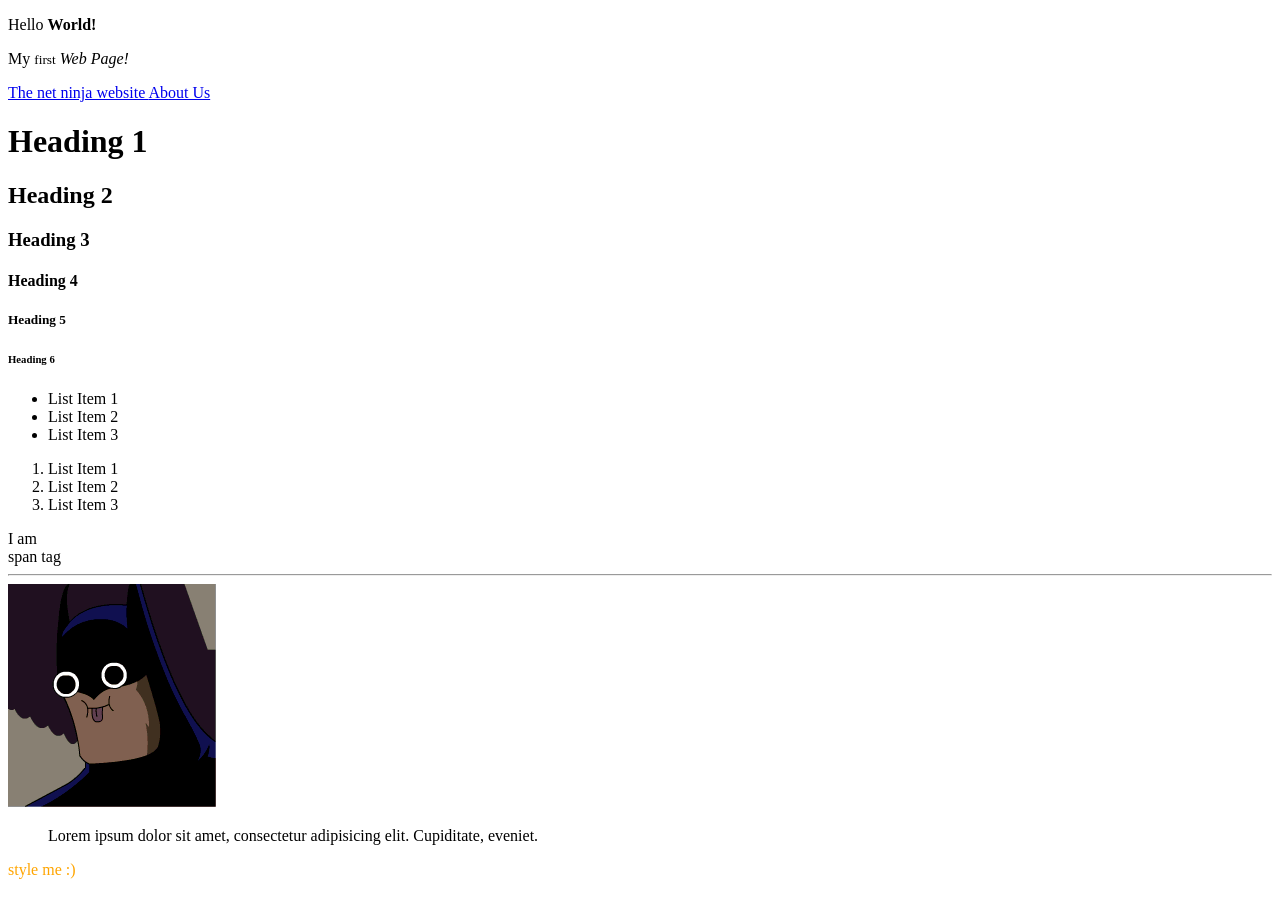
<file: index.html>
<!-- I am comment, and I am not seen in the browser -->
<!-- Always name the homepage of the website index.html -->
<!-- DOCTYPE defines the document as an HTML5 document -->
<!DOCTYPE html>
<html>
    <head>
        <!-- Code inside the head tag is extra information about the website (metadata, title etc.) -->
        <!-- It doesn't get rendered -->
        <title>Hello First Website!</title>
    </head>
    <body>
        <!-- div = division -->
        <!-- used to divide content into sections or group together elements that belong together -->
        <div>
            <!-- Code inside the body tag gets rendered to the browser -->
            <!-- strong tag makes text bold -->
            <p>Hello <strong>World!</strong></p>
            <!-- em tag makes text italic -->
            <!-- small tag makes text smaller -->
            <p>My <small>first</small> <em>Web Page!</em></p>
            
            <!-- a = anchor tag -->
            <!-- href = hyperlink reference, and it defines a website or another page, that redirects
            the user when it clicks the text inside -->
            <a href="https://www.youtube.com/@NetNinja"> The net ninja website </a>
            <a href="/about.html"> About Us </a>
        </div>
        
        <div>
            <!-- There are 6 heading tags -->
            <h1>Heading 1</h1>
            <h2>Heading 2</h2>
            <h3>Heading 3</h3>
            <h4>Heading 4</h4>
            <h5>Heading 5</h5>
            <h6>Heading 6</h6>
        </div>
        
        <div>
            <!-- ul = unordered list -->
            <!-- Is a wrapper for li tags -->
            <ul>
                <li>List Item 1</li> <!-- li = list item -->
                <li>List Item 2</li>
                <li>List Item 3</li>
            </ul>
            
            <!-- ol = ordered list -->
            <ol>
                <li>List Item 1</li>
                <li>List Item 2</li>
                <li>List Item 3</li>
            </ol>
        </div>
        
        <!-- span tag similar to paragraphs, but they don't behave in the same way -->
        <!-- are a way to add CSS or JavaScript hooks into a part of HTML -->
        <!-- br = line break (doesn't need a closing tag) -->
        <span>I am <br>span tag</span>
        
        <!-- hr = horizontal rule -->
        <!-- separates content -->
        <hr>
        
        <!-- img tag is used for displaying images -->
        <!-- the src after the img tag is an attribute and is used to specify the image path -->
        <!-- relatives path URLs are ok for the file protocols -->
        <!-- for local servers is better to use '/' at the start to represent the root folder -->
        <!-- the alt after the img tag is an attribute and is used for accessibility (e.g. screen reader) and it has no
        visual impact -->
        <img alt="batguy" src="/img/bat.gif">
        
        <!-- blockquote is used to quote something from another source -->
        <!-- cite is an attribute that represents the original source of the quote -->
        <blockquote cite="https://www.google.com/">
            Lorem ipsum dolor sit amet, consectetur adipisicing elit. Cupiditate, eveniet.
        </blockquote>
        
        <!-- style is an attribute used to style html elements directly inside the html -->
        <p style="color: orange;">style me :)</p>
    </body>
</html>
</file>
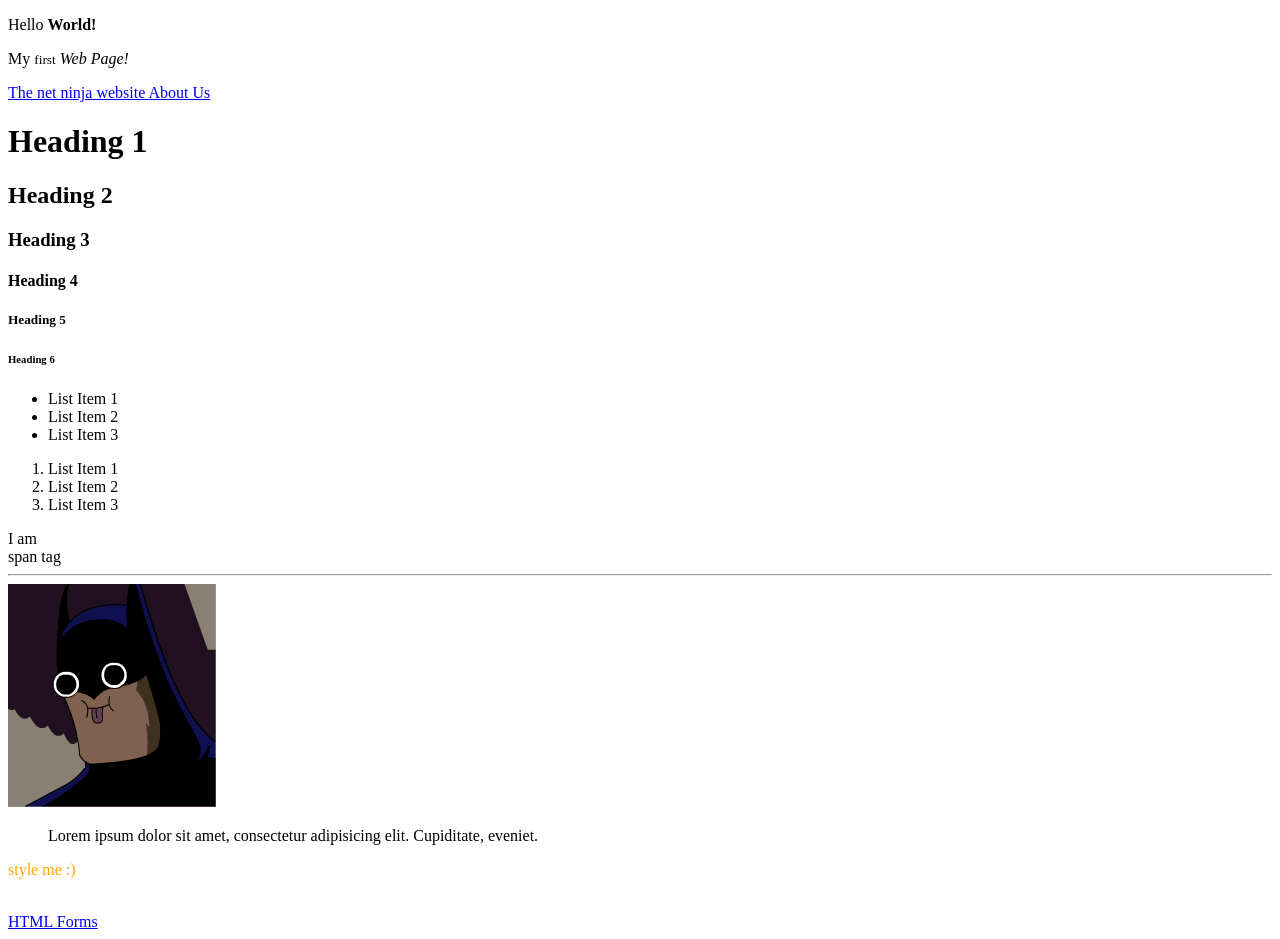
<file: the-basics/index.html>
<!-- I am comment, and I am not seen in the browser -->
<!-- Always name the homepage of the website index.html -->
<!-- DOCTYPE defines the document as an HTML5 document -->
<!DOCTYPE html>
<html>
    <head>
        <!-- Code inside the head tag is extra information about the website (metadata, title etc.) -->
        <!-- It doesn't get rendered -->
        <title>Hello First Website!</title>
    </head>
    <body>
        <!-- div = division -->
        <!-- used to divide content into sections or group together elements that belong together -->
        <div>
            <!-- Code inside the body tag gets rendered to the browser -->
            <!-- strong tag makes text bold -->
            <p>Hello <strong>World!</strong></p>
            <!-- em tag makes text italic -->
            <!-- small tag makes text smaller -->
            <p>My <small>first</small> <em>Web Page!</em></p>
            
            <!-- a = anchor tag -->
            <!-- href = hyperlink reference, and it defines a website or another page, that redirects
            the user when it clicks the text inside -->
            <a href="https://www.youtube.com/@NetNinja"> The net ninja website </a>
            <a href="/the-basics/about.html"> About Us </a>
        </div>
        
        <div>
            <!-- There are 6 heading tags -->
            <h1>Heading 1</h1>
            <h2>Heading 2</h2>
            <h3>Heading 3</h3>
            <h4>Heading 4</h4>
            <h5>Heading 5</h5>
            <h6>Heading 6</h6>
        </div>
        
        <div>
            <!-- ul = unordered list -->
            <!-- Is a wrapper for li tags -->
            <ul>
                <li>List Item 1</li> <!-- li = list item -->
                <li>List Item 2</li>
                <li>List Item 3</li>
            </ul>
            
            <!-- ol = ordered list -->
            <ol>
                <li>List Item 1</li>
                <li>List Item 2</li>
                <li>List Item 3</li>
            </ol>
        </div>
        
        <!-- span tag similar to paragraphs, but they don't behave in the same way -->
        <!-- are a way to add CSS or JavaScript hooks into a part of HTML -->
        <!-- br = line break (doesn't need a closing tag) -->
        <span>I am <br>span tag</span>
        
        <!-- hr = horizontal rule -->
        <!-- separates content -->
        <hr>
        
        <!-- img tag is used for displaying images -->
        <!-- the src after the img tag is an attribute and is used to specify the image path -->
        <!-- relatives path URLs are ok for the file protocols -->
        <!-- for local servers is better to use '/' at the start to represent the root folder -->
        <!-- the alt after the img tag is an attribute and is used for accessibility (e.g. screen reader) and it has no
        visual impact -->
        <img alt="batguy" src="/img/bat.gif">
        
        <!-- blockquote is used to quote something from another source -->
        <!-- cite is an attribute that represents the original source of the quote -->
        <blockquote cite="https://www.google.com/">
            Lorem ipsum dolor sit amet, consectetur adipisicing elit. Cupiditate, eveniet.
        </blockquote>
        
        <!-- style is an attribute used to style html elements directly inside the html -->
        <p style="color: orange;">style me :)</p>
        <br>
        <a href="/the-basics/HTML-forms.html">HTML Forms</a>
    </body>
</html>
</file>
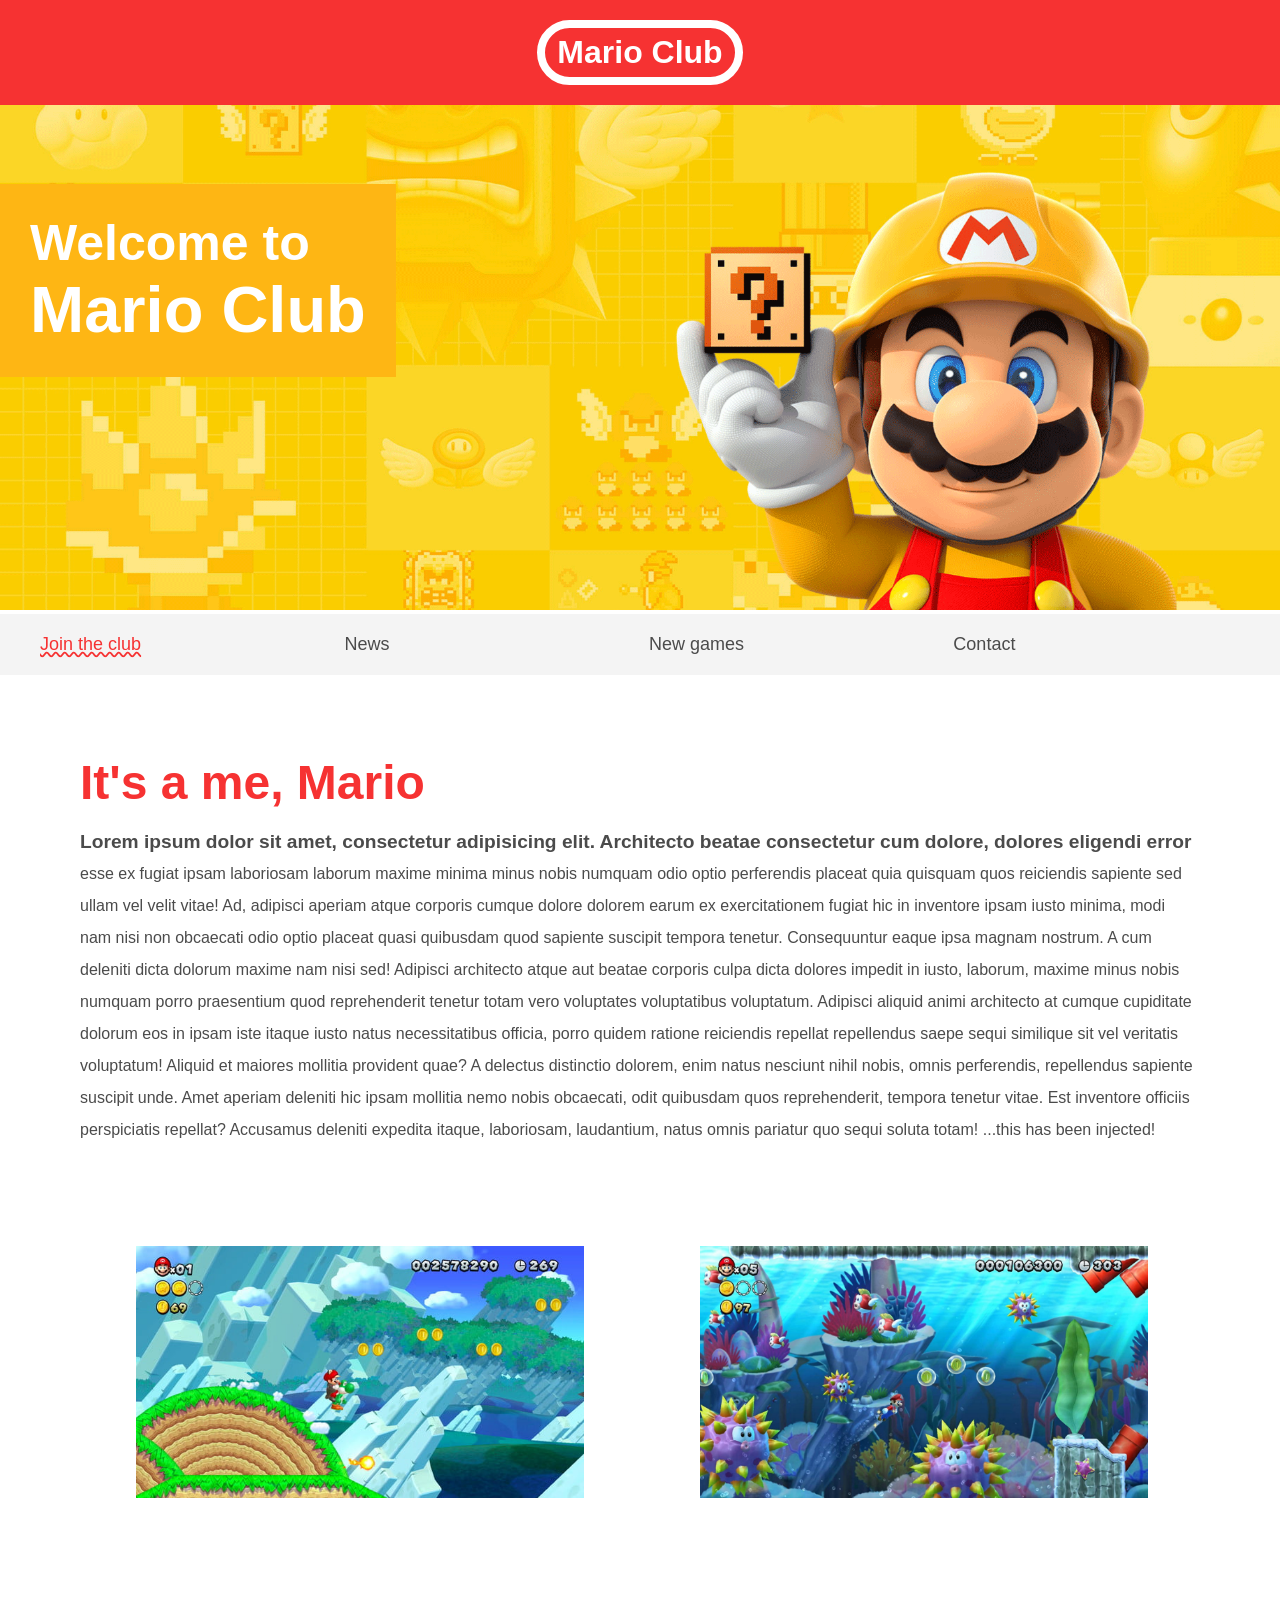
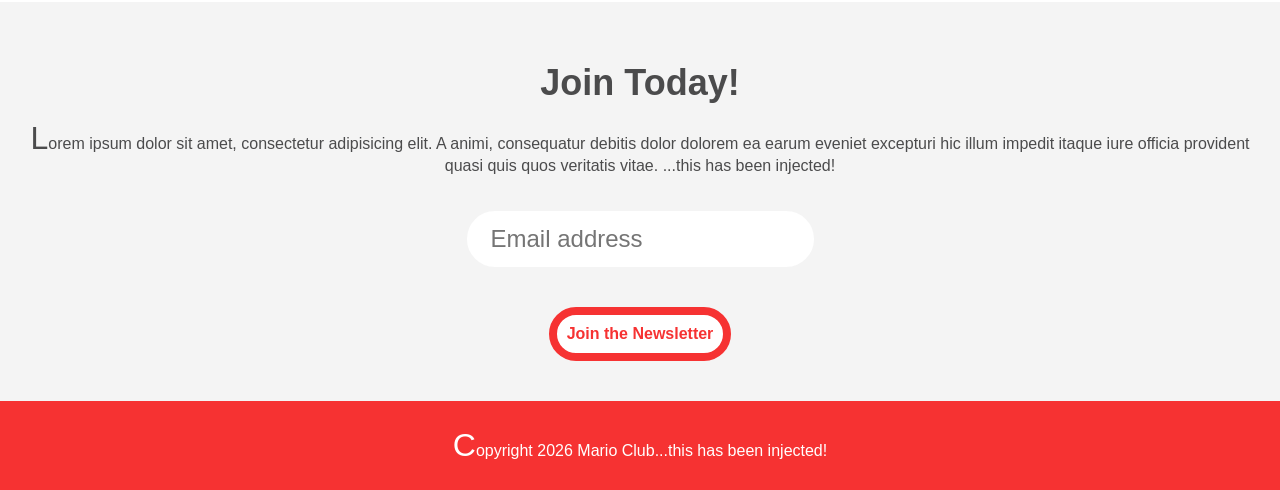
<file: beyond-the-basics/html5-semantics/index.html>
<!DOCTYPE html>
<html>
    <head>
        <meta name="viewport" content="width=device-width, initial-scale=1.0">
        <link rel="stylesheet" href="../css-layout-and-position/styles.css">
        <title>Mario Club</title>
    </head>
    <body>
        <header>
            <h1>Mario Club</h1>
        </header>
        
        <section class="banner">
            <img alt="welcome banner" src="img/banner.png">
            <div class="welcome">
                <h2>Welcome to <br> <span>Mario Club</span></h2>
            </div>
        </section>
        
        <nav class="main-nav">
            <ul>
                <li><a class="join" href="/join.html">Join the club</a></li>
                <li><a href="/news.html">News</a></li>
                <li><a href="/games.html">New games</a></li>
                <li><a href="/contact.html">Contact</a></li>
            </ul>
        </nav>
        
        <main>
            <article>
                <h2>It's a me, Mario</h2>
                <p>Lorem ipsum dolor sit amet, consectetur adipisicing elit. Architecto beatae consectetur cum dolore,
                    dolores eligendi error esse ex fugiat ipsam laboriosam laborum maxime minima minus nobis numquam
                    odio optio perferendis placeat quia quisquam quos reiciendis sapiente sed ullam vel velit vitae! Ad,
                    adipisci aperiam atque corporis cumque dolore dolorem earum ex exercitationem fugiat hic in
                    inventore ipsam iusto minima, modi nam nisi non obcaecati odio optio placeat quasi quibusdam quod
                    sapiente suscipit tempora tenetur. Consequuntur eaque ipsa magnam nostrum. A cum deleniti dicta
                    dolorum maxime nam nisi sed! Adipisci architecto atque aut beatae corporis culpa dicta dolores
                    impedit in iusto, laborum, maxime minus nobis numquam porro praesentium quod reprehenderit tenetur
                    totam vero voluptates voluptatibus voluptatum. Adipisci aliquid animi architecto at cumque
                    cupiditate dolorum eos in ipsam iste itaque iusto natus necessitatibus officia, porro quidem ratione
                    reiciendis repellat repellendus saepe sequi similique sit vel veritatis voluptatum! Aliquid et
                    maiores mollitia provident quae? A delectus distinctio dolorem, enim natus nesciunt nihil nobis,
                    omnis perferendis, repellendus sapiente suscipit unde. Amet aperiam deleniti hic ipsam mollitia nemo
                    nobis obcaecati, odit quibusdam quos reprehenderit, tempora tenetur vitae. Est inventore officiis
                    perspiciatis repellat? Accusamus deleniti expedita itaque, laboriosam, laudantium, natus omnis
                    pariatur quo sequi soluta totam!
                </p>
            </article>
            
            <ul class="images">
                <li><img alt="mario thumb 1" src="img/thumb-1.png"></li>
                <li><img alt="mario thumb 2" src="img/thumb-2.png"></li>
            </ul>
        </main>
        
        <section class="join">
            <h2>Join Today!</h2>
            <p>Lorem ipsum dolor sit amet, consectetur adipisicing elit. A animi, consequatur debitis dolor dolorem ea
                earum eveniet excepturi hic illum impedit itaque iure officia provident quasi quis quos veritatis
                vitae.
            </p>
            <form>
                <input name="email" placeholder="Email address" required type="email">
                <br>
                <input type="submit" value="Join the Newsletter">
            </form>
            
            <footer>
                <p class="copyright"> Copyright 2026 Mario Club</p>
            </footer>
        </section>
    </body>
</html>
</file>
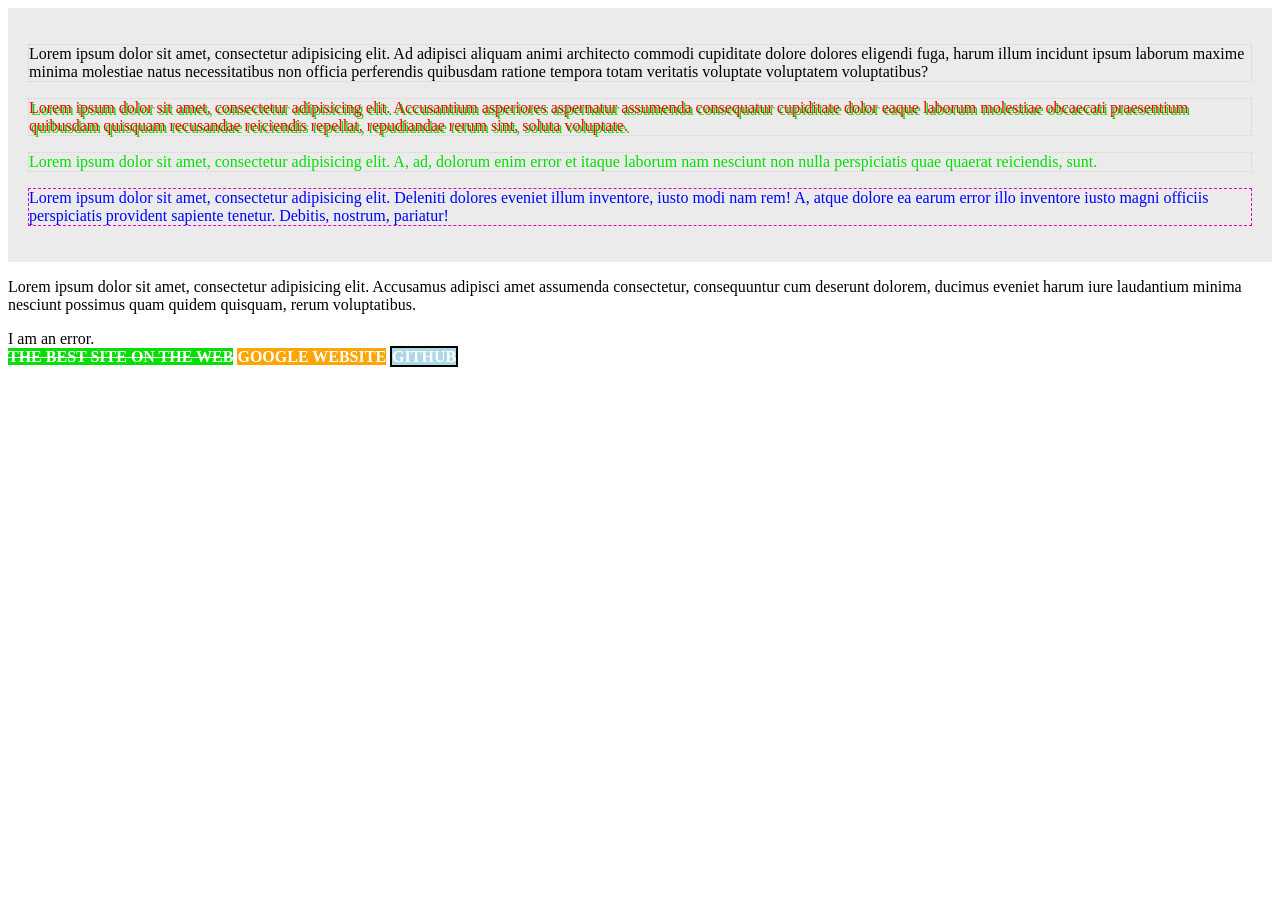
<file: styling-web-pages/classes-and-selectors/index.html>
<!DOCTYPE html>
<html>
    <head>
        <link href="styles.css" rel="stylesheet">
        <title>Classes & Selectors</title>
    </head>
    <body>
        <div id="content">
            <p>
                Lorem ipsum dolor sit amet, consectetur adipisicing elit. Ad adipisci aliquam animi architecto commodi
                cupiditate dolore dolores eligendi fuga, harum illum incidunt ipsum laborum maxime minima molestiae
                natus necessitatibus non officia perferendis quibusdam ratione tempora totam veritatis voluptate
                voluptatem voluptatibus?
            </p>
            
            <p class="error">Lorem ipsum dolor sit amet, consectetur adipisicing elit. Accusantium asperiores aspernatur
                assumenda
                consequatur cupiditate dolor eaque laborum molestiae obcaecati praesentium quibusdam quisquam recusandae
                reiciendis repellat, repudiandae rerum sint, soluta voluptate.
            </p>
            
            <p class="success">Lorem ipsum dolor sit amet, consectetur adipisicing elit. A, ad, dolorum enim error et
                itaque laborum nam
                nesciunt non nulla perspiciatis quae quaerat reiciendis, sunt.
            </p>
            
            <p class="success feedback">Lorem ipsum dolor sit amet, consectetur adipisicing elit. Deleniti dolores
                eveniet illum inventore, iusto
                modi nam rem! A, atque dolore ea earum error illo inventore iusto magni officiis perspiciatis provident
                sapiente tenetur. Debitis, nostrum, pariatur!
            </p>
        
        </div>
        
        <p>Lorem ipsum dolor sit amet, consectetur adipisicing elit. Accusamus adipisci amet assumenda consectetur,
            consequuntur cum deserunt dolorem, ducimus eveniet harum iure laudantium minima nesciunt possimus quam
            quidem quisquam, rerum voluptatibus.
        </p>
        
        <div class="error">I am an error.</div>
        
        <a href="https://www.netninja.dev">the best site on the web</a>
        <a href="https://www.google.com">google website</a>
        <a href="https://www.github.com">GitHub</a>
    
    </body>
</html>
</file>
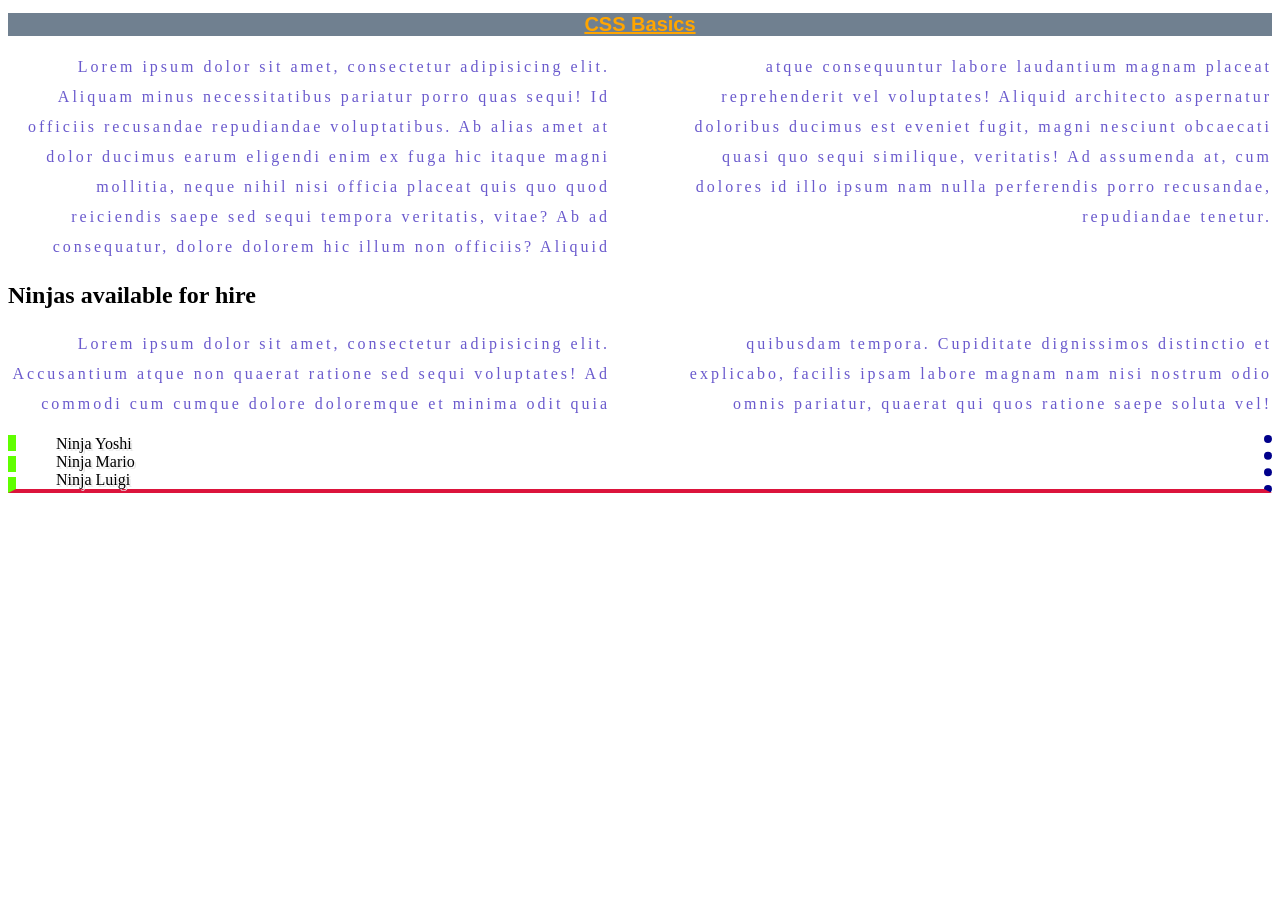
<file: styling-web-pages/CSS-basics/index.html>
<!DOCTYPE html>
<html>
    <head>
        <!-- this method of adding styles to html pages is inefficient
             as an example: if the same styling in the head is applied to multiple pages
             and something needs to be changes then every page has to be updated one by one
             which is why external style sheets are better
         -->
        <!--        <style>-->
        <!--            h1 {-->
        <!--                color: orange;-->
        <!--            }-->
        <!--            -->
        <!--            p {-->
        <!--                color: slateblue;-->
        <!--            }-->
        <!--        </style>-->
        
        <!-- rel = relation
             in this case we say that the rel attribute is a stylesheet, that's how it's related to this document
             the href attribute expect a path to the resource that we want to use
        -->
        <link href="styles.css" rel="stylesheet">
        <title>CSS Basics</title>
    </head>
    <body>
        <h1>CSS Basics</h1>
        
        <p>Lorem ipsum dolor sit amet, consectetur adipisicing elit. Aliquam minus necessitatibus pariatur porro quas
            sequi! Id officiis recusandae repudiandae voluptatibus. Ab alias amet at dolor ducimus earum eligendi enim
            ex fuga hic itaque magni mollitia, neque nihil nisi officia placeat quis quo quod reiciendis saepe sed sequi
            tempora veritatis, vitae? Ab ad consequatur, dolore dolorem hic illum non officiis? Aliquid atque
            consequuntur labore laudantium magnam placeat reprehenderit vel voluptates! Aliquid architecto aspernatur
            doloribus ducimus est eveniet fugit, magni nesciunt obcaecati quasi quo sequi similique, veritatis! Ad
            assumenda at, cum dolores id illo ipsum nam nulla perferendis porro recusandae, repudiandae tenetur.
        </p>
        
        <div>
            <h2>Ninjas available for hire</h2>
            <p>Lorem ipsum dolor sit amet, consectetur adipisicing elit. Accusantium atque non quaerat ratione sed sequi
                voluptates! Ad commodi cum cumque dolore doloremque et minima odit quia quibusdam tempora. Cupiditate
                dignissimos distinctio et explicabo, facilis ipsam labore magnam nam nisi nostrum odio omnis pariatur,
                quaerat qui quos ratione saepe soluta vel!
            </p>
            
            <ul>
                <li>Ninja Yoshi</li>
                <li>Ninja Mario</li>
                <li>Ninja Luigi</li>
            </ul>
        </div>
    </body>
</html>
</file>
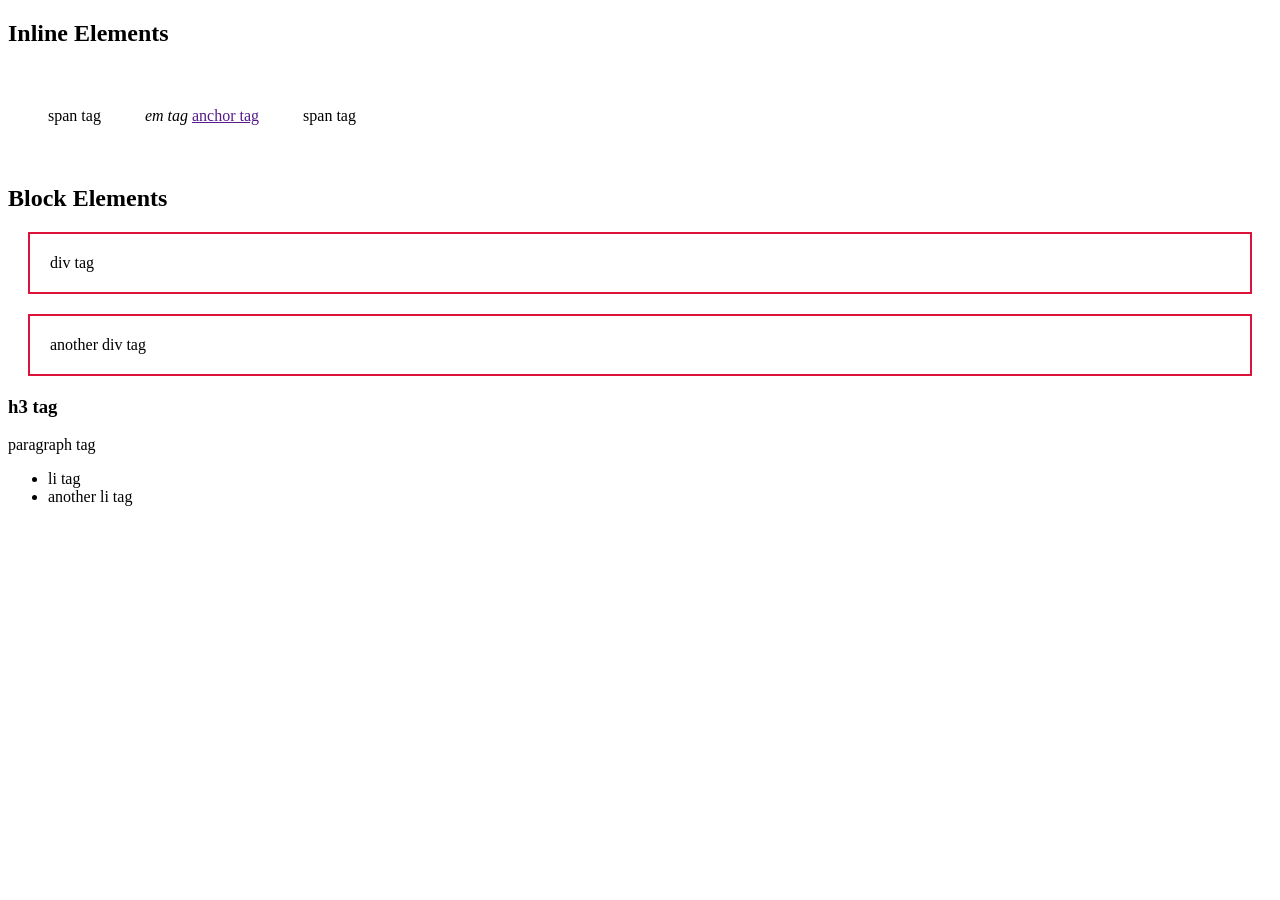
<file: styling-web-pages/inline-and-block-elements/index.html>
<!DOCTYPE html>
<html>
    <head>
        <link href="styles.css" rel="stylesheet">
        <title>Inline & Block Elements</title>
    </head>
    <body>
        
        <h2>Inline Elements</h2> <!-- <- Not and inline elements -->
        
        <span>span tag</span>
        <em>em tag</em>
        <a href="">anchor tag</a>
        <span>span tag</span>
        
        <h2>Block Elements</h2>
        <div>div tag</div>
        <div>another div tag</div>
        <h3>h3 tag</h3>
        <p>paragraph tag</p>
        <ul>
            <li>li tag</li>
            <li>another li tag</li>
        </ul>
    
    </body>
</html>
</file>
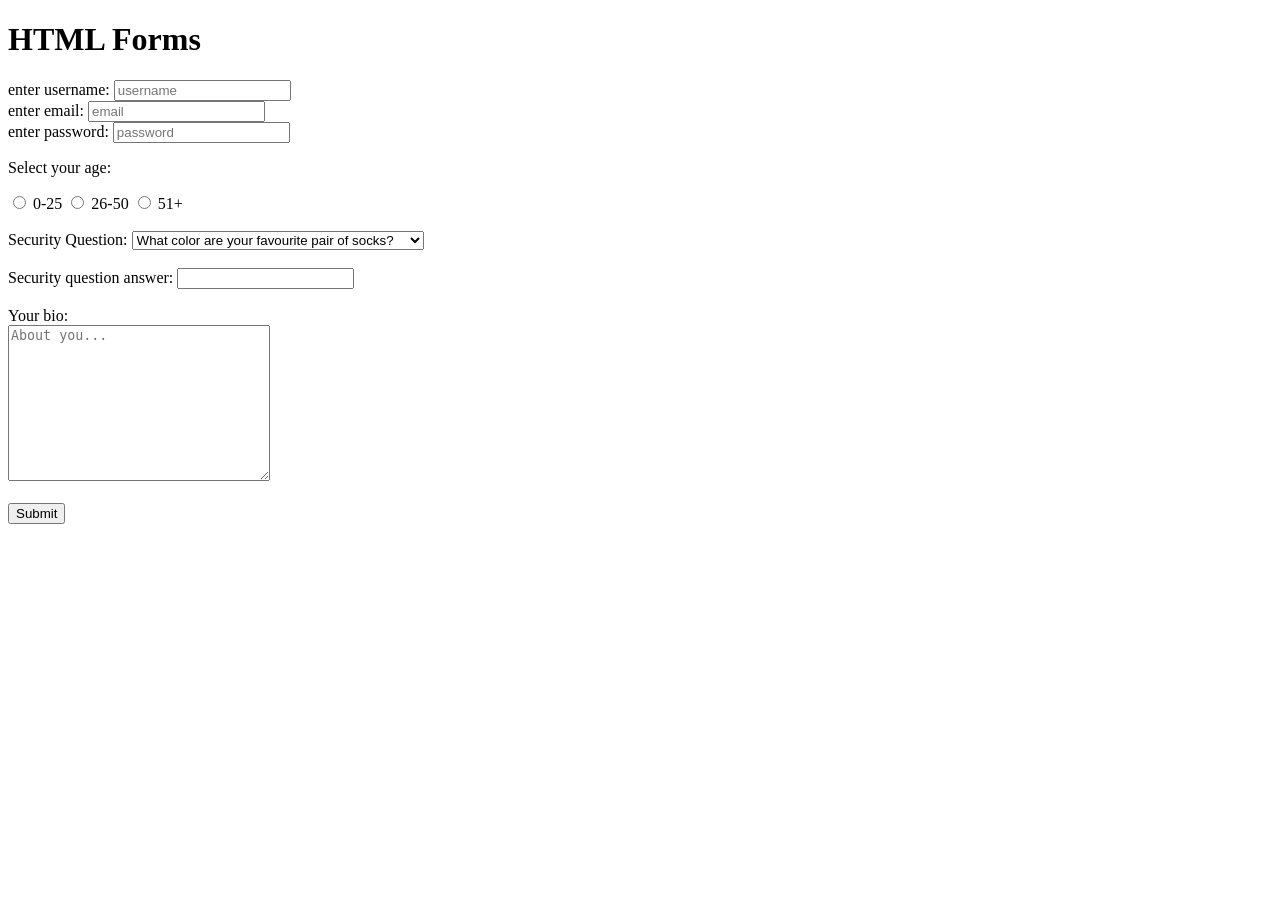
<file: HTML-forms.html>
<!DOCTYPE html>
<html>
    <head>
        <title>HTML Forms</title>
    </head>
    <body>
        <h1>HTML Forms</h1>
        
        <!-- the action attribute tells the browser what to do when the form is submitted, and it is more
             related to server-side data
             when the form is submitted the browser takes the value of the action attribute inside the form and it will
             send all the data that the user types in to the back-end
        -->
        <form action="">
            <!-- the id attribute is like an identifier for the input tag
                 it must be unique and no other element on this page can have the same id
                 it can be used in CSS and JavaScript as a hook
                 it can be used together with the label tag in the for attribute of the label tag
            -->
            <!-- the name attribute also serves as an identifier but also serves for back-end purposes
                 the name attribute is also used to group different part of forms together for example radio buttons
                 when the radio buttons have the same name attribute only one button can be selected
            -->
            <!-- the required attribute forces the user to fill the input field before submitting -->
            <label for="username">enter username:</label>
            <input id="username" name="username" placeholder="username" required type="text"/>
            <br>
            <!-- the email type has basic validations performed by the browser automatically -->
            <label for="email">enter email:</label>
            <input id="email" name="email" placeholder="email" type="email"/>
            <br>
            <label for="password">enter password:</label>
            <input id="password" name="password" placeholder="password" type="password"/>
            
            <p>Select your age:</p>
            <!-- input some input tags where the user does not enter a value we need to provide that value using the
                 value attribute so that the back-end can read that value when the form is submitted
            -->
            <input id="option-1" name="age" type="radio" value="0-25"></int>
            <label for="option-1">0-25</label>
            <input id="option-2" name="age" type="radio" value="26-50"></int>
            <label for="option-2">26-50</label>
            <input id="option-3" name="age" type="radio" value="51+"></int>
            <label for="option-3">51+</label>
            <br><br>
            
            <label for="question">Security Question:</label>
            <!-- the select tag acts a dropdown list -->
            <!-- each option to be selected is inside its own option tag-->
            <select id="question" name="question">
                <option value="q1">What color are your favourite pair of socks?</option>
                <option value="q2">If you could be a vegetable, what would it be?</option>
                <option value="q3">What is your best ever security question?</option>
            </select>
            <br><br>
            
            <label for="answer">Security question answer:</label>
            <input id="answer" name="answer" type="text">
            <br><br>
            
            <!-- the textarea tag is not an input-->
            <label for="bio">Your bio:</label><br>
            <textarea cols="30" id="bio" name="bio" placeholder="About you..." rows="10"></textarea>
            <br><br>
            
            <!-- the value attribute of the input type submit is used for the text inside the submit button -->
            <input type="submit" value="Submit">
        </form>
    </body>
</html>
</file>
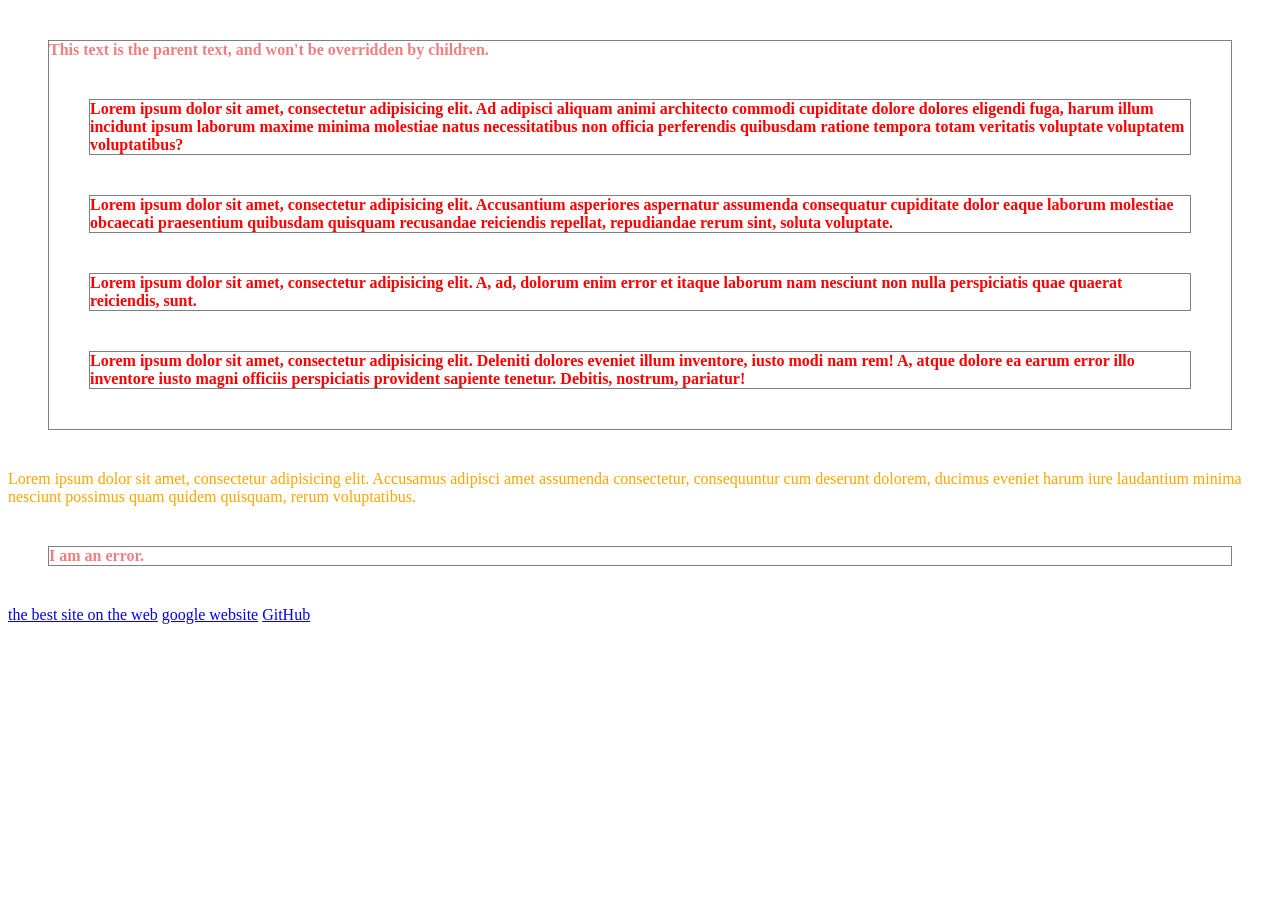
<file: styling-web-pages/classes-and-selectors/the-cascade.html>
<!DOCTYPE html>
<html>
    <head>
        <link href="the-cascade-styles.css" rel="stylesheet">
        <title>The Cascade</title>
    </head>
    <body>
        <div id="content"> This text is the parent text, and won't be overridden by children.
            <p>
                Lorem ipsum dolor sit amet, consectetur adipisicing elit. Ad adipisci aliquam animi architecto commodi
                cupiditate dolore dolores eligendi fuga, harum illum incidunt ipsum laborum maxime minima molestiae
                natus necessitatibus non officia perferendis quibusdam ratione tempora totam veritatis voluptate
                voluptatem voluptatibus?
            </p>
            
            <p class="error">Lorem ipsum dolor sit amet, consectetur adipisicing elit. Accusantium asperiores aspernatur
                assumenda
                consequatur cupiditate dolor eaque laborum molestiae obcaecati praesentium quibusdam quisquam recusandae
                reiciendis repellat, repudiandae rerum sint, soluta voluptate.
            </p>
            
            <p class="success">Lorem ipsum dolor sit amet, consectetur adipisicing elit. A, ad, dolorum enim error et
                itaque laborum nam
                nesciunt non nulla perspiciatis quae quaerat reiciendis, sunt.
            </p>
            
            <p class="success feedback">Lorem ipsum dolor sit amet, consectetur adipisicing elit. Deleniti dolores
                eveniet illum inventore, iusto
                modi nam rem! A, atque dolore ea earum error illo inventore iusto magni officiis perspiciatis provident
                sapiente tenetur. Debitis, nostrum, pariatur!
            </p>
        
        </div>
        
        <p>Lorem ipsum dolor sit amet, consectetur adipisicing elit. Accusamus adipisci amet assumenda consectetur,
            consequuntur cum deserunt dolorem, ducimus eveniet harum iure laudantium minima nesciunt possimus quam
            quidem quisquam, rerum voluptatibus.
        </p>
        
        <div class="error">I am an error.</div>
        
        <a href="https://www.netninja.dev">the best site on the web</a>
        <a href="https://www.google.com">google website</a>
        <a href="https://www.github.com">GitHub</a>
    
    </body>
</html>
</file>
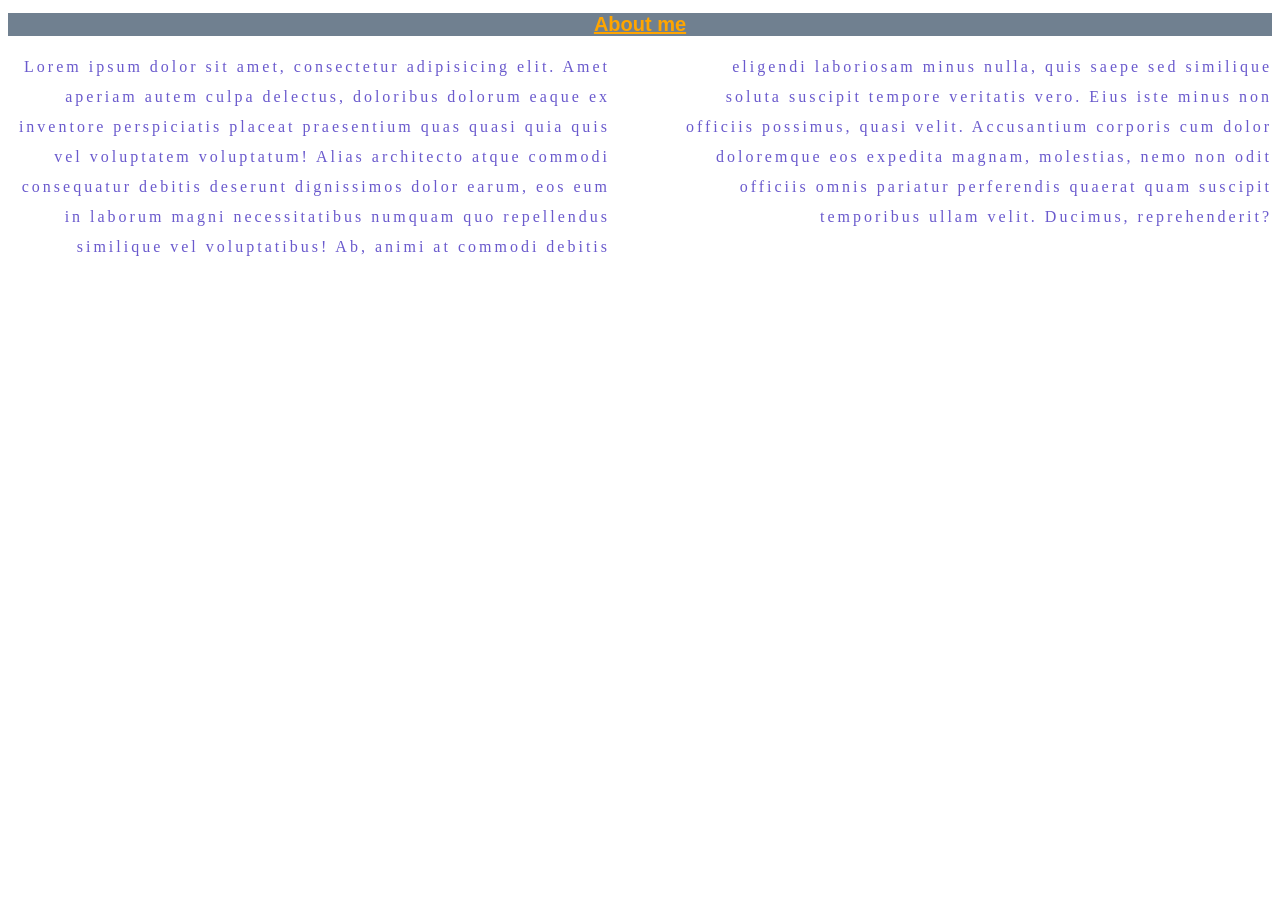
<file: styling-web-pages/CSS-basics/about.html>
<!DOCTYPE html>
<html>
    <head>
        <link href="styles.css" rel="stylesheet">
        <title>CSS Basics</title>
    </head>
    <body>
        <h1>About me</h1>
        
        <p>Lorem ipsum dolor sit amet, consectetur adipisicing elit. Amet aperiam autem culpa delectus, doloribus
            dolorum eaque ex inventore perspiciatis placeat praesentium quas quasi quia quis vel voluptatem voluptatum!
            Alias architecto atque commodi consequatur debitis deserunt dignissimos dolor earum, eos eum in laborum
            magni necessitatibus numquam quo repellendus similique vel voluptatibus! Ab, animi at commodi debitis
            eligendi laboriosam minus nulla, quis saepe sed similique soluta suscipit tempore veritatis vero. Eius iste
            minus non officiis possimus, quasi velit. Accusantium corporis cum dolor doloremque eos expedita magnam,
            molestias, nemo non odit officiis omnis pariatur perferendis quaerat quam suscipit temporibus ullam velit.
            Ducimus, reprehenderit?
        </p>
    </body>
</html>
</file>
<file: beyond-the-basics/css-layout-and-position/styles.css>
/* static position (nothing changes on the page) */
/*
header {
    position: static;
}
*/

/* relative position */
/*header {
    /*position: relative;*/
/*left: 100px; !* shift away from the left by 100px *!*/
/*top: 100px; !* shift away from the top by 100px *!*/
/*}*/

/* CSS reset */
body, ul, li, h1, h2, a {
    margin: 0;
    padding: 0;
    font-family: Arial, Helvetica, sans-serif;
}

.banner {
    position: relative;
}

.banner img {
    max-width: 100%;
    width: 100%;
}

/* absolute position */
.banner .welcome {
    background-color: #FEB614;
    color: white;
    position: absolute;
    padding: 30px;
    left: 0;
    top: 30%;
}

.banner h2 {
    font-size: 74px;
}

.banner h2 span {
    font-size: 1.3em; /* em is taking the value inherited from the parent and times it by the amount specified */
}

/* fixed position */
header {
    background-color: #F63232;
    padding: 20px;
    text-align: center;
    position: fixed;
    box-sizing: border-box;
    width: 100%;
    z-index: 1;
    top: 0;
    left: 0;
}

header h1 {
    display: inline-block;
    color: white;
    border: 8px solid white;
    border-radius: 36px;
    padding: 6px 12px;
}

/* sticky position */
nav {
    background-color: #F4F4F4;
    padding: 20px;
    position: sticky;
    top: 103px;
}

nav ul {
    white-space: nowrap;
    /* align the nav element to the center */
    max-width: 1200px;
    margin: 0 auto;
}

nav li {
    width: 25%;
    display: inline-block;
    font-size: 24px;
}

nav li a {
    text-decoration: none;
    color: #4B4B4B;
}

nav li a.join {
    color: #F63232;
}

main {
    max-width: 100%;
    width: 1200px;
    margin: 80px auto;
    padding: 0 40px;

    /* box-sizing used to incorporate the padding into the total width so that elements won't go off the page
       when the viewport is small, because the padding gets added to the max-width */
    box-sizing: border-box;
}

article h2 {
    color: #F63232;
    font-size: 48px;
}

article h2 {
    color: #F63232;
    font-size: 48px;
}

article p {
    line-height: 2em; /* em in this case takes the font-size of the p tag and times it by 2 */
    color: #4B4B4B;
}

.images {
    text-align: center;
    margin: 80px 0;
    white-space: nowrap;
}

.images li {
    display: inline-block;
    width: 40%;
    margin: 20px 5%;
}

.images li img {
    max-width: 100%;
}

section.join {
    background: #F4F4F4;
    text-align: center;
    padding: 60px 20px;
    color: #4B4B4C;
}

section.join h2 {
    font-size: 36px;
}

form input[name="email"] {
    margin: 20px 0;
    padding: 10px 20px;
    font-size: 24px;
    border-radius: 28px;
    border: 4px solid white;
}

form input[type="submit"] {
    border: 8px solid #F63232;
    border-radius: 36px;
    font-size: 16px;
    font-weight: bold;
    color: #F63232;
    padding: 10px;
    margin: 20px 0;
    background-color: white;
}

footer {
    background-color: #F63232;
    color: white;
    padding: 10px;
    margin: 20px 0;
    text-align: center;
    position: absolute;
    left: 0;
    width: 100%;
    box-sizing: border-box;
}

/* pseudo classes */
nav li a:hover {
    text-decoration: underline;
    background-color: pink;
    padding: 3px;
}

.images li:hover {
    position: relative;
    top: -4px;
}

form input[name="email"]:focus {
    border: 4px dashed #4B4B4B;
    outline: none;
}

form input[name="email"]:valid {
    border: 4px solid #71d300;
    outline: none;
}

form input[type="submit"]:hover {
    position: relative;
    box-shadow: 2px 2px 2px #F63232;
    top: -4px;
    left: -4px;
    cursor: pointer;
}

nav li:first-child {
    position: relative;
    text-decoration: underline wavy #F63232;
}

/* pseudo elements */
article p::first-line {
    font-weight: bold;
    font-size: 1.2em;
}

section.join p::first-letter {
    font-size: 2em;
}

p::selection {
    background-color: #F63232;
    color: wheat;
}

p::after {
    content: '...this has been injected!';
}

/* responsive styles */
/* the below statement translate to this:*/
/* On devices with a screen, I want to apply these styles (inside curly braces) and, I want the max width of that device
   viewport to be 1400px. If it is above that value then I don't want these styles to apply. So it only applies to viewports
   that are <= 1400px*/
@media screen and (max-width: 1400px) {
    .banner .welcome h2 {
        font-size: 50px;
    }

    nav li {
        font-size: 18px;
    }
}

@media screen and (max-width: 900px) {
    .banner .welcome h2 {
        font-size: 30px;
    }
}

@media screen and (max-width: 760px) {
    .banner .welcome {
        position: relative;
        text-align: center;
        padding: 10px;
    }

    .banner .welcome br {
        display: none;
    }

    .banner .welcome h2 {
        font-size: 25px;
    }

    .banner .welcome span {
        font-size: 1em;
    }

    .images li {
        width: 100%;
        margin: 20px auto;
        display: block;
    }
}

@media screen and (max-width: 526px) {
    nav {
        top: 0;
    }

    nav li {
        font-size: 20px;
        text-align: center;
        display: block;
        width: 100%;
        margin: 12px 0;
        padding: 5px 0;
        border: 4px solid #F63232;
        border-radius: 36px;
    }

    nav li:first-child {
        text-decoration: none;
    }

    nav li a:hover {
        background-color: #F4F4F4;
    }

    header {
        position: relative;
    }
}
</file>
<file: styling-web-pages/classes-and-selectors/styles.css>
/* using classes */
p.error {
    color: red;
}

p.success {
    color: #02e002;
}

p.success.feedback {
    border: 1px dashed #e002c2;
    color: blue; /* overridden color */
}

/* using ids */
#content {
    background-color: #ebebeb;
    padding: 20px;
}

/* descendant selector */
div p {
    border: lightgray dotted 1px;
}

div .error {
    text-shadow: 2px 2px #02e002;
}

/* attribute selector */
a[href] {
    background-color: #02e002;
    color: white;
    text-decoration: none;
    font-weight: bold;
    text-transform: uppercase;
}

a[href="https://www.google.com"] {
    background-color: orange;
}

a[href*="hub"] {
    background-color: lightblue;
    border: 2px solid black;
}

a[href$="dev"] {
    text-decoration: line-through;
}
</file>
<file: styling-web-pages/CSS-basics/styles.css>
h1 {
    color: orange;
    background-color: slategray;
    font-size: 20px;
    text-decoration: underline;
    font-family: Arial, Helvetica, sans-serif;
    text-align: center;
}

p {
    color: slateblue;
    text-align: right;
    line-height: 30px;
    letter-spacing: 3px;
    column-count: 2;
    column-gap: 60px;
}

ul {
    /*border-width: 4px;*/
    /*border-style: solid;*/
    /*border-color: crimson;*/

    /* the below syntax is shorthand for the 3 declarations above */
    /*border: 4px solid crimson;*/
    border-bottom: 4px solid crimson;
    border-left: 8px dashed #60ff00;
    border-right: 8px dotted darkblue;
}

li {
    list-style-type: none;
    /*text-shadow: 2px 2px lightgray;*/
    text-shadow: 2px 2px #E9E9E9;
}
</file>
<file: styling-web-pages/inline-and-block-elements/styles.css>
span {
    display: inline-block;
    margin: 20px;
    padding: 20px;
}

div {
    /*display: inline;*/
    border: 2px solid crimson;
    margin: 20px;
    padding: 20px;
}
</file>
<file: styling-web-pages/classes-and-selectors/the-cascade-styles.css>
div {
    color: lightcoral;
    border: 1px solid gray; /* the children do not inherit this */
    margin: 40px; /* the children do not inherit this */
    font-weight: bold;
}

/* specificity */
div p {
    border: inherit;
    margin: inherit;
    color: red; /* overridden color */
}

p {
    color: orange;
}
</file>
